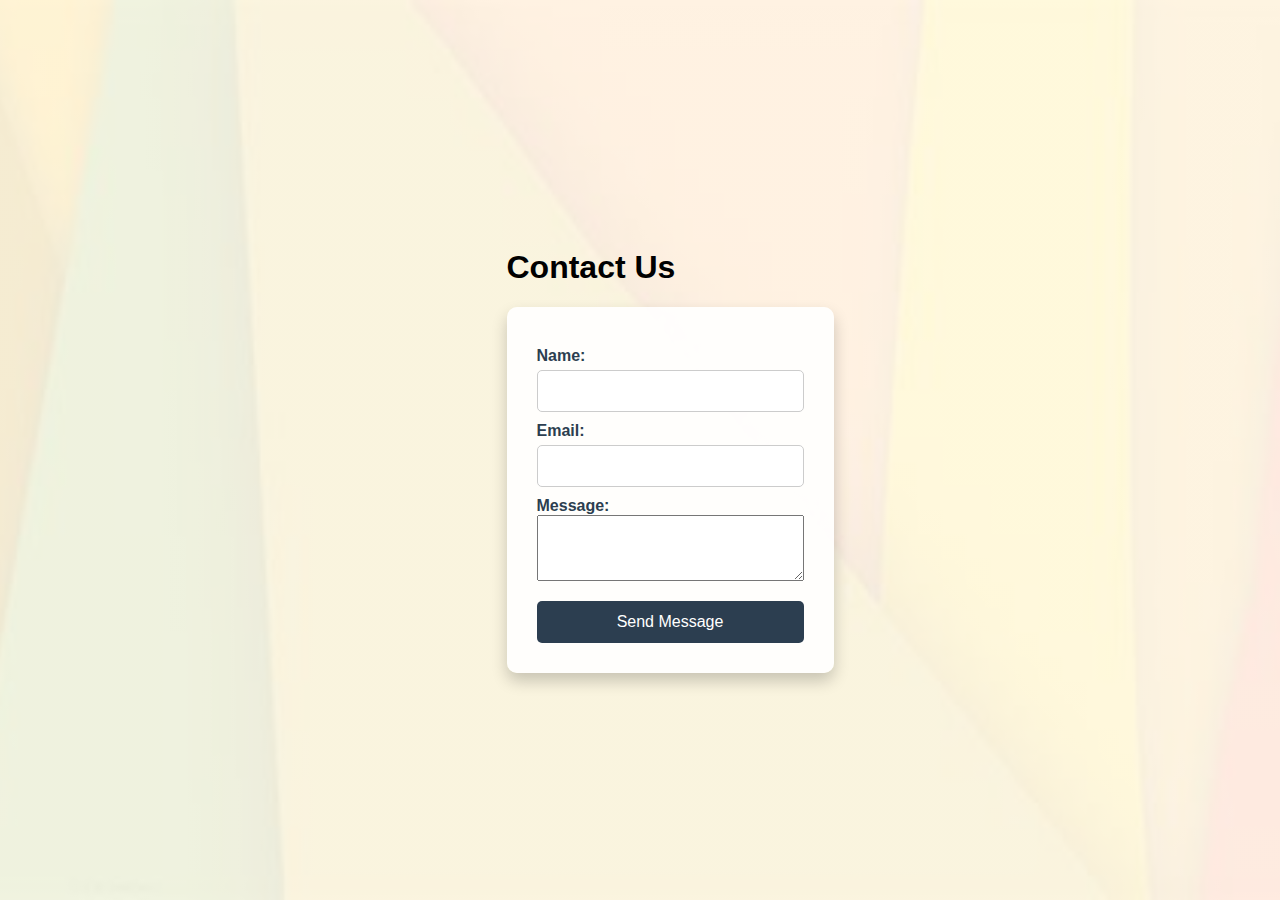
<file: login.html>
<!DOCTYPE html>
<html lang="en">
<head>
    <meta charset="UTF-8">
    <meta name="viewport" content="width=device-width, initial-scale=1.0">
    <title>Login</title>
    <link rel="stylesheet" href="login.css">
    <link rel="stylesheet" href="photo.css">
</head>
<body>
    <section id="contact" class="section contact">
        <div class="container">
            <h1>Contact Us</h1>
            <form id="contactForm">
                <label for="name">Name:</label>
                <input type="text" id="name" name="name" required>

                <label for="email">Email:</label>
                <input type="email" id="email" name="email" required>

                <label for="message">Message:</label>
                <textarea id="message" name="message" rows="4" required></textarea>

                <button type="submit">Send Message</button>
            </form>
        </div>
    </section>
    <script src="login.js"></script>
</body>
</html>
</file>
<file: login.css>
body {
    background: linear-gradient(rgba(255, 255, 255, 0.8), rgba(255, 255, 255, 0.8)), 
    url('donation.jpeg') no-repeat center center fixed;
    background-size: cover;
    font-family: Arial, sans-serif;
    display: flex;
    justify-content: center;
    align-items: center;
    height: 100vh;
    margin: 0;
}

/* Contact form (login form) design */
.contact form {
    background-color: rgba(255, 255, 255, 0.9);
    padding: 30px;
    border-radius: 10px;
    box-shadow: 0 8px 16px rgba(0, 0, 0, 0.2);
    display: flex;
    flex-direction: column;
    max-width: 400px;
    width: 100%;
}

/* Form label styling */
.contact form label {
    margin-top: 10px;
    font-weight: bold;
    color: #2c3e50;
}

/* Input field design */
.contact form input {
    padding: 12px;
    margin-top: 5px;
    border: 1px solid #ccc;
    border-radius: 5px;
    font-size: 14px;
    transition: border 0.3s ease;
}

/* Input field focus effect */
.contact form input:focus {
    border-color: #3498db;  /* Light blue border when focused */
    outline: none;
    box-shadow: 0 0 5px rgba(52, 152, 219, 0.5); /* Subtle glow effect */
}

/* Button styling for interaction */
.contact form button {
    margin-top: 20px;
    padding: 12px;
    background-color: #2c3e50;
    color: white;
    border: none;
    border-radius: 5px;
    font-size: 16px;
    cursor: pointer;
    transition: background-color 0.3s ease, transform 0.2s ease;
}

/* Button hover and click effect */
.contact form button:hover {
    background-color: #34495e;
    transform: translateY(-2px); /* Creates a slight lift effect on hover */
}

.contact form button:active {
    background-color: #1a242f;
    transform: translateY(0); /* Press-down effect */
}

/* Extra link styling (forgot password, sign-up) */
.contact form a {
    margin-top: 15px;
    text-align: center;
    display: block;
    color: #3498db;
    text-decoration: none;
    transition: color 0.3s ease;
}

.contact form a:hover {
    color: #2980b9;
    text-decoration: underline;
}

/* Responsive design for smaller devices */
@media (max-width: 600px) {
    .contact form {
        padding: 20px;
        width: 90%;
    }
}
</file>
<file: photo.css>
.image-gallery {
    display: flex;
    justify-content: center;
    gap: 20px;
    margin-top: 50px;
    
}

.gallery-image {
    width: 200px;
    height: 200;
    border-radius: 10px;
    box-shadow: 0 4px 8px rgba(0, 0, 0, 0.1);
    transition: transform 0.3s ease;
}

.gallery-image:hover {
    transform: scale(1.05);
}

/* Button styling */
button {
    margin-top: 20px;
    padding: 10px 20px;
    font-size: 16px;
    background-color: #007bff;
    color: white;
    border: none;
    border-radius: 5px;
    cursor: pointer;
}

button:hover {
    background-color: #0056b3;
}
</file>
